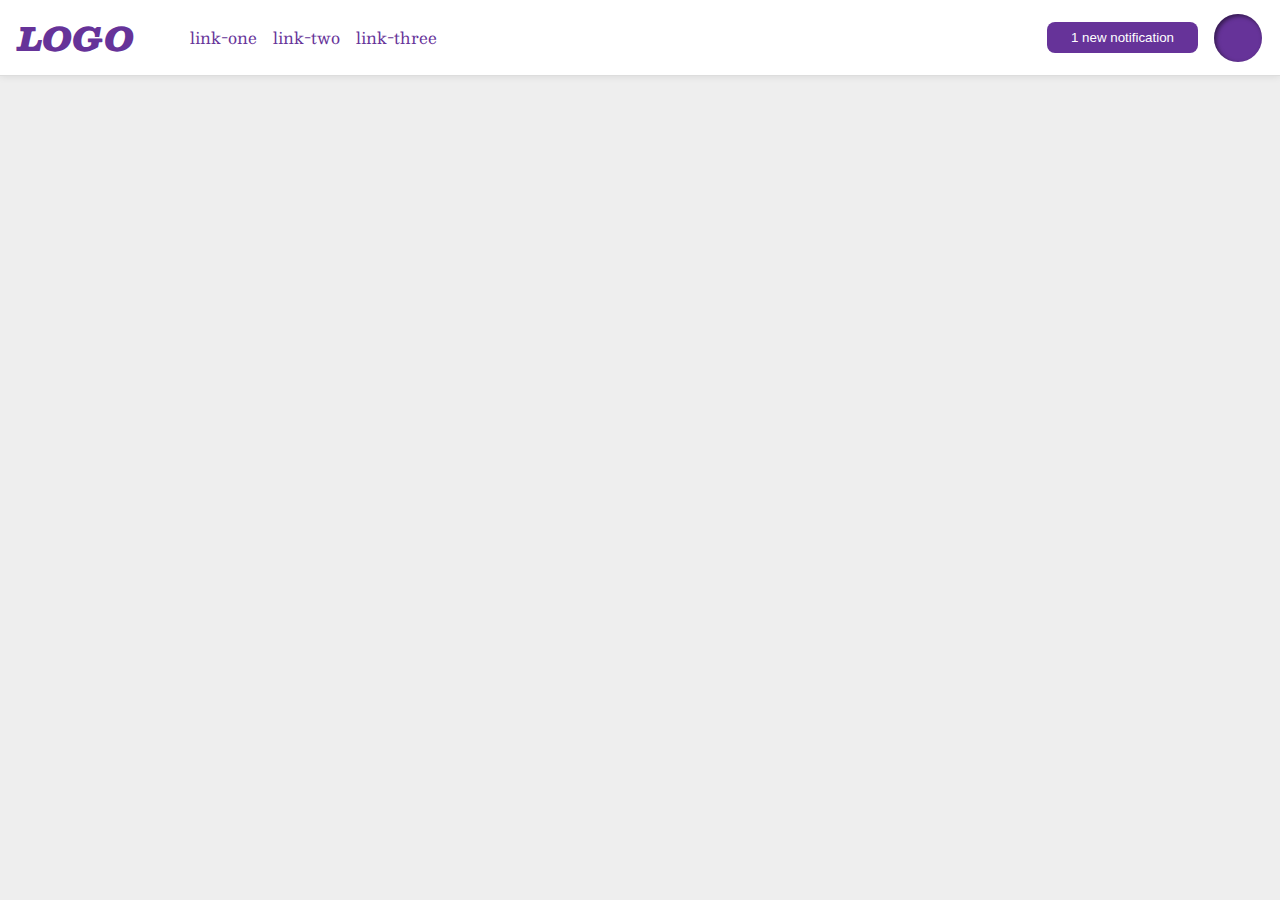
<file: flex/03-flex-header-2/index.html>
<!DOCTYPE html>
<html lang="en">

<head>
  <meta charset="UTF-8">
  <meta http-equiv="X-UA-Compatible" content="IE=edge">
  <meta name="viewport" content="width=device-width, initial-scale=1.0">
  <title>Flex Header 2</title>
  <link rel="stylesheet" href="style.css">
</head>

<body>
  <div class="header">
    <div id="left">
      <div class="logo">
        LOGO
      </div>
      <ul class="links">
        <li><a href="google.com">link-one</a></li>
        <li><a href="google.com">link-two</a></li>
        <li><a href="google.com">link-three</a></li>
      </ul>
    </div>
    <div id="right">
      <button class="notifications">
        1 new notification
      </button>
      <div class="profile-image"></div>
    </div>
  </div>
</body>

</html>
</file>
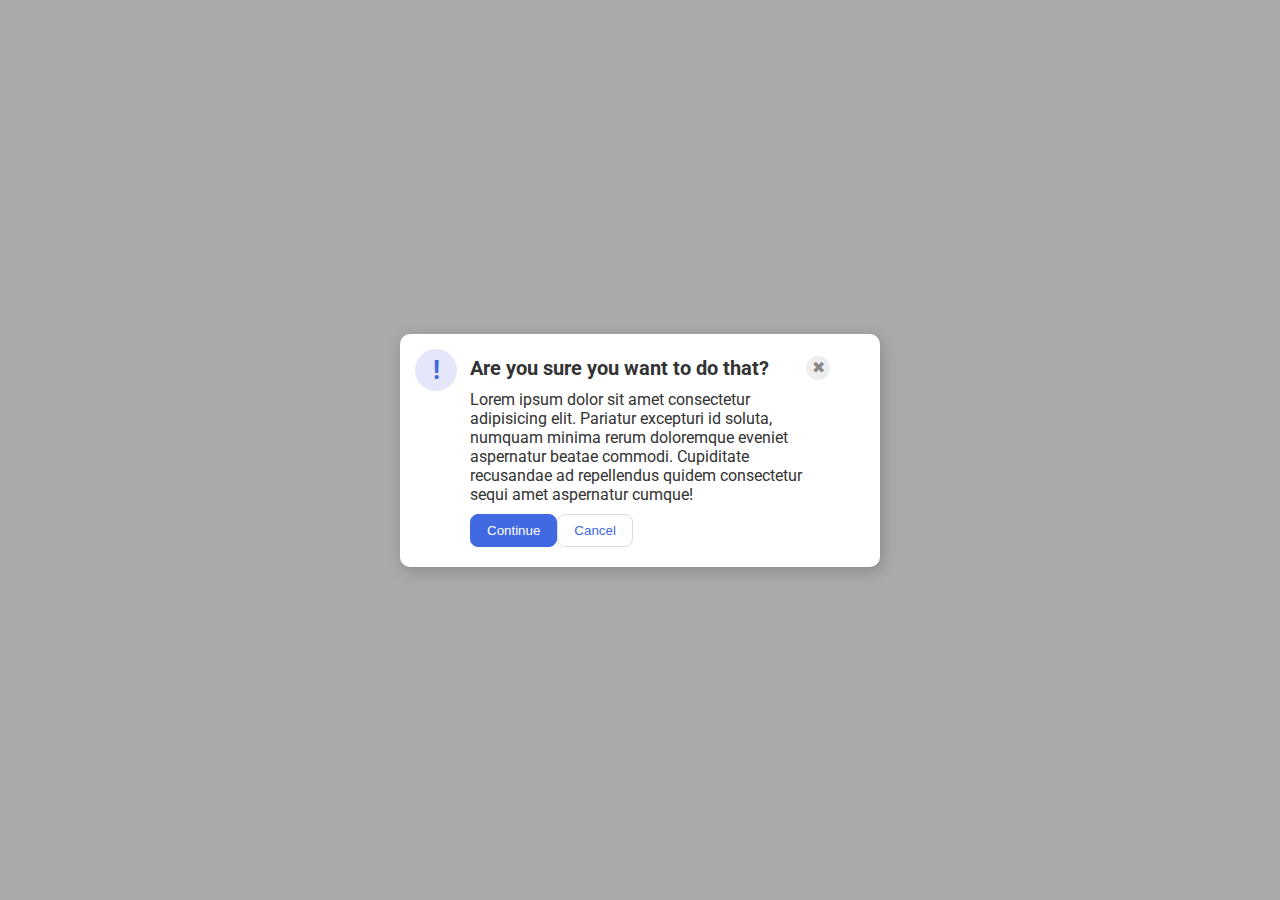
<file: flex/05-flex-modal/index.html>
<!DOCTYPE html>
<html lang="en">

<head>
  <meta charset="UTF-8">
  <meta http-equiv="X-UA-Compatible" content="IE=edge">
  <meta name="viewport" content="width=device-width, initial-scale=1.0">
  <link rel="stylesheet" href="style.css">
  <title>Modal</title>
</head>

<body>
  <div class="modal">
    <div class="icon">!</div>
    <div class="boop">
      <div class="header">Are you sure you want to do that?</div>
      <div class="close-button">✖</div>
      <div class="text">Lorem ipsum dolor sit amet consectetur adipisicing elit. Pariatur excepturi id soluta, numquam
        minima rerum doloremque eveniet aspernatur beatae commodi. Cupiditate recusandae ad repellendus quidem
        consectetur
        sequi amet aspernatur cumque!</div>
      <button class="continue">Continue</button>
      <button class="cancel">Cancel</button>
    </div>
  </div>
</body>

</html>
</file>
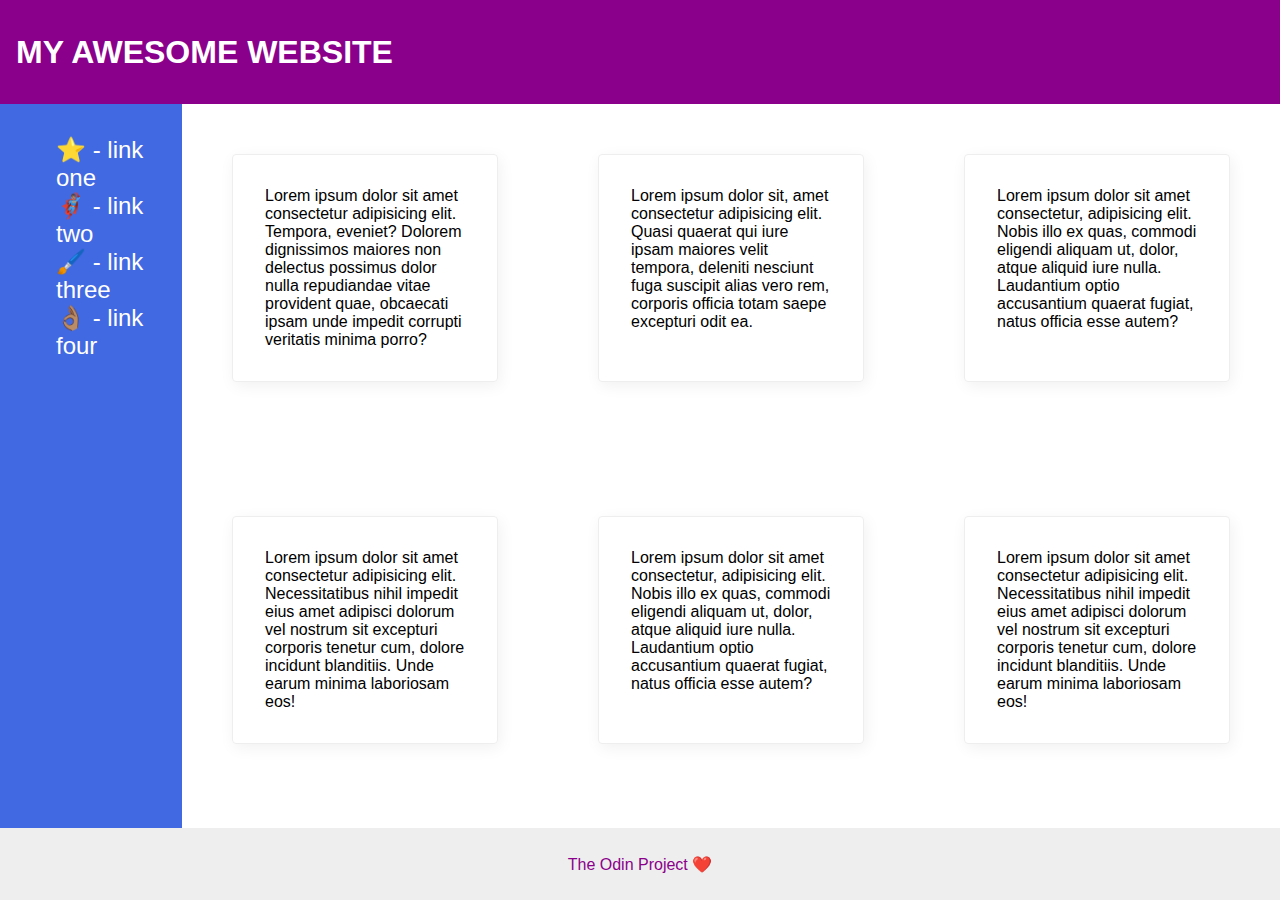
<file: flex/07-flex-layout-2/index.html>
<!DOCTYPE html>
<html lang="en">

<head>
  <meta charset="UTF-8">
  <meta http-equiv="X-UA-Compatible" content="IE=edge">
  <meta name="viewport" content="width=device-width, initial-scale=1.0">
  <title>The Holy Grail</title>
  <link rel="stylesheet" href="style.css">
</head>

<body>
  <div class="header">
    MY AWESOME WEBSITE
  </div>

  <div class="mid">
    <div class="sidebar">
      <ul id="bullets">
        <li><a href="#">⭐ - link one</a></li>
        <li><a href="#">🦸🏽‍♂️ - link two</a></li>
        <li><a href="#">🖌️ - link three</a></li>
        <li><a href="#">👌🏽 - link four</a></li>
      </ul>
    </div>
    <div class="cardset">
      <div class="cardhalfone">
        <div class="card">Lorem ipsum dolor sit amet consectetur adipisicing elit. Tempora, eveniet? Dolorem dignissimos
          maiores non delectus possimus dolor nulla repudiandae vitae provident quae, obcaecati ipsam unde impedit
          corrupti
          veritatis minima porro?</div>
        <div class="card">Lorem ipsum dolor sit, amet consectetur adipisicing elit. Quasi quaerat qui iure ipsam maiores
          velit tempora, deleniti nesciunt fuga suscipit alias vero rem, corporis officia totam saepe excepturi odit ea.
        </div>
        <div class="card">Lorem ipsum dolor sit amet consectetur, adipisicing elit. Nobis illo ex quas, commodi eligendi
          aliquam ut, dolor, atque aliquid iure nulla. Laudantium optio accusantium quaerat fugiat, natus officia esse
          autem?</div>
      </div>
      <div class="cardbreak">
        <div class="card">Lorem ipsum dolor sit amet consectetur adipisicing elit. Necessitatibus nihil impedit eius
          amet
          adipisci dolorum vel nostrum sit excepturi corporis tenetur cum, dolore incidunt blanditiis. Unde earum minima
          laboriosam eos!</div>
        <div class="card">Lorem ipsum dolor sit amet consectetur, adipisicing elit. Nobis illo ex quas, commodi eligendi
          aliquam ut, dolor, atque aliquid iure nulla. Laudantium optio accusantium quaerat fugiat, natus officia esse
          autem?</div>
        <div class="card">Lorem ipsum dolor sit amet consectetur adipisicing elit. Necessitatibus nihil impedit eius
          amet
          adipisci dolorum vel nostrum sit excepturi corporis tenetur cum, dolore incidunt blanditiis. Unde earum minima
          laboriosam eos!</div>
      </div>
    </div>
  </div>


  <div class="footer">
    The Odin Project ❤️
  </div>
</body>

</html>
</file>
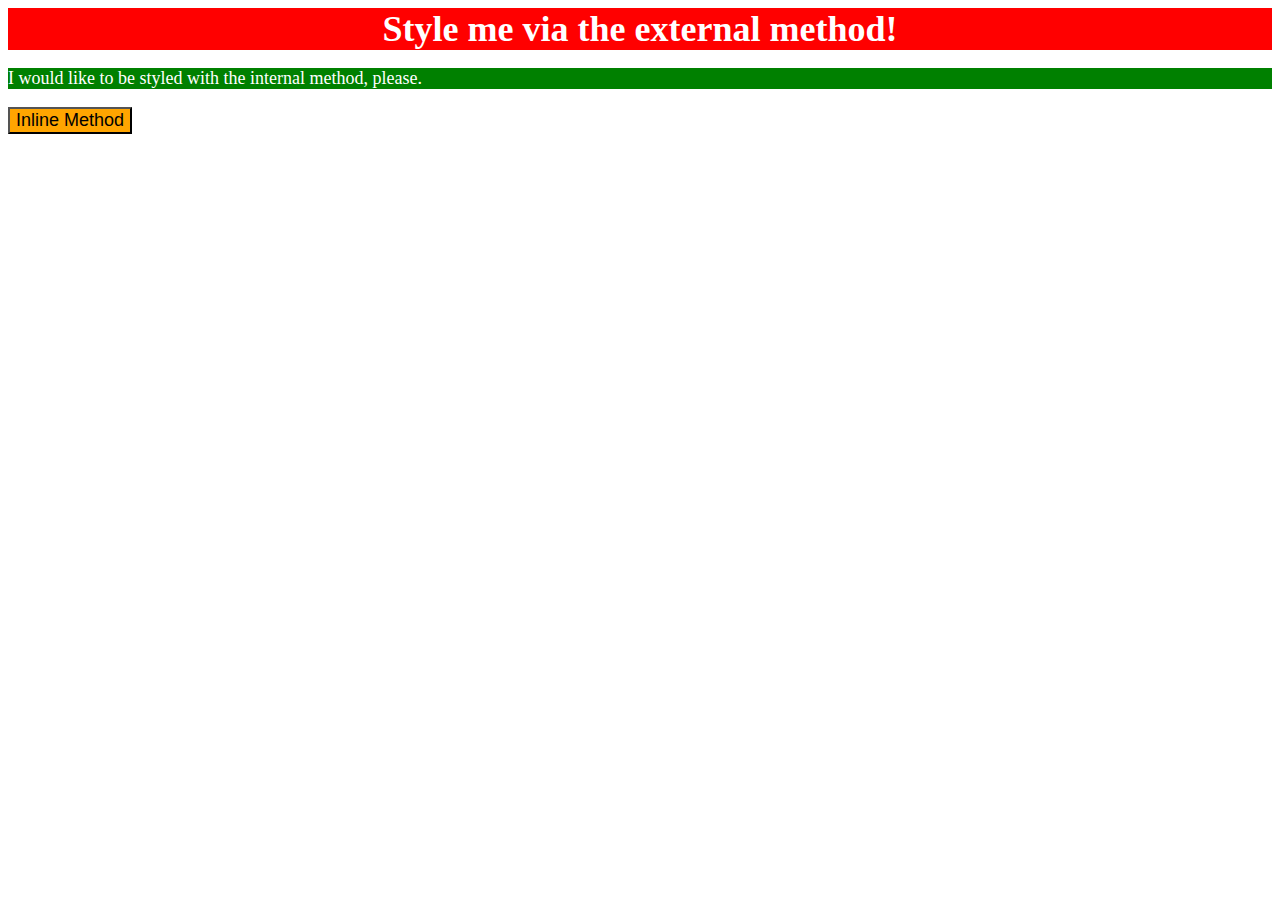
<file: foundations/01-css-methods/index.html>
<!DOCTYPE html>
<html lang="en">

<head>
  <meta charset="UTF-8">
  <meta http-equiv="X-UA-Compatible" content="IE=edge">
  <meta name="viewport" content="width=device-width, initial-scale=1.0">
  <title>Methods for Adding CSS</title>
  <link rel="stylesheet" href="styles.css">
  <style>
    p {
      background-color: green;
      color: white;
      font-size: 18px;
    }
  </style>
</head>

<body>
  <div>Style me via the external method!</div>
  <p>I would like to be styled with the internal method, please.</p>
  <button style="background-color: orange; font-size: 18px;">Inline Method </button>
</body>

</html>
</file>
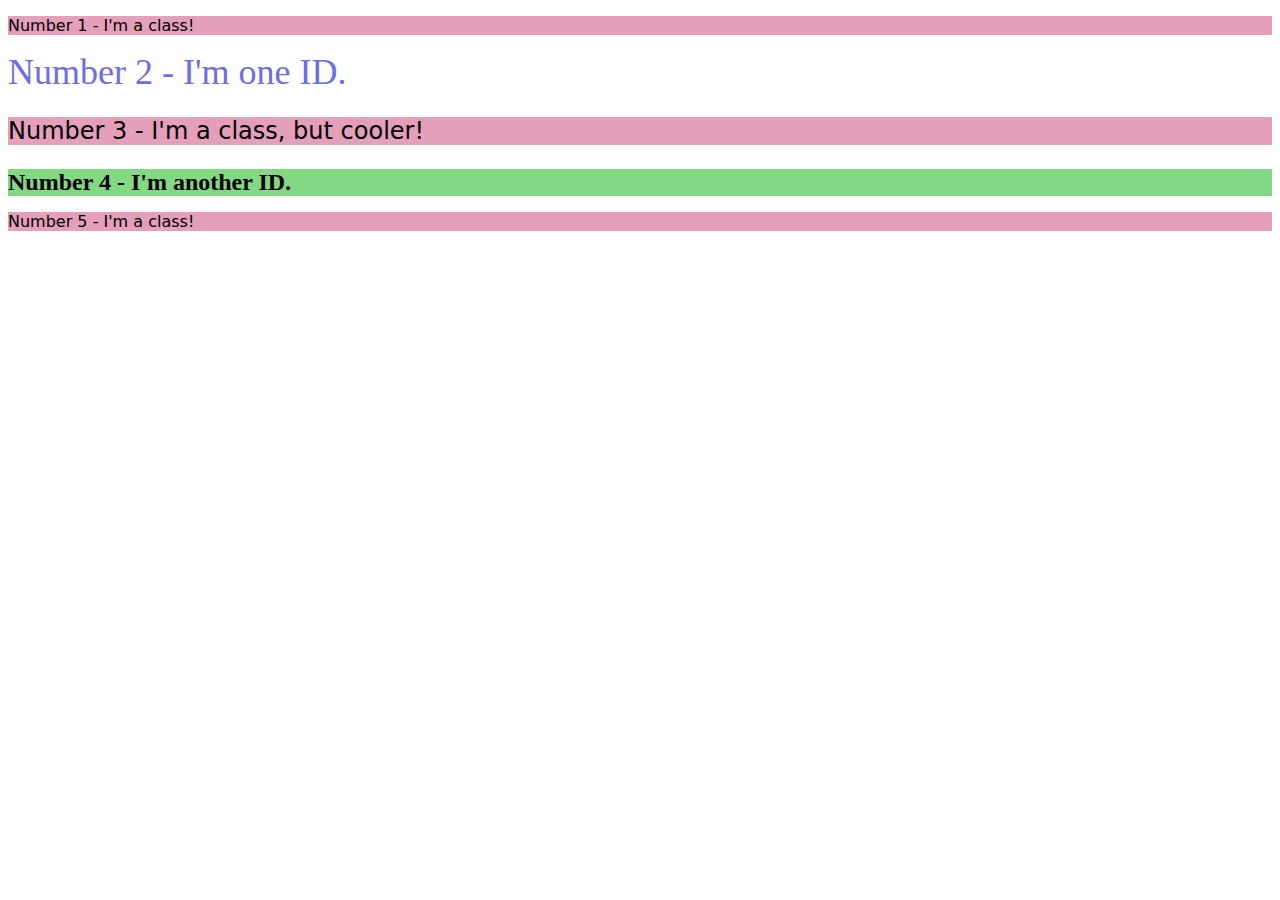
<file: foundations/02-class-id-selectors/index.html>
<!DOCTYPE html>
<html lang="en">

<head>
  <meta charset="UTF-8">
  <meta http-equiv="X-UA-Compatible" content="IE=edge">
  <meta name="viewport" content="width=device-width, initial-scale=1.0">
  <title>Class and ID Selectors</title>
  <link rel="stylesheet" href="style.css">
</head>

<body>
  <p class="odd">Number 1 - I'm a class!</p>
  <div id="two">Number 2 - I'm one ID.</div>
  <p class="odd oddly-cool">Number 3 - I'm a class, but cooler!</p>
  <div id="four">Number 4 - I'm another ID.</div>
  <p class="odd">Number 5 - I'm a class!</p>
</body>

</html>
</file>
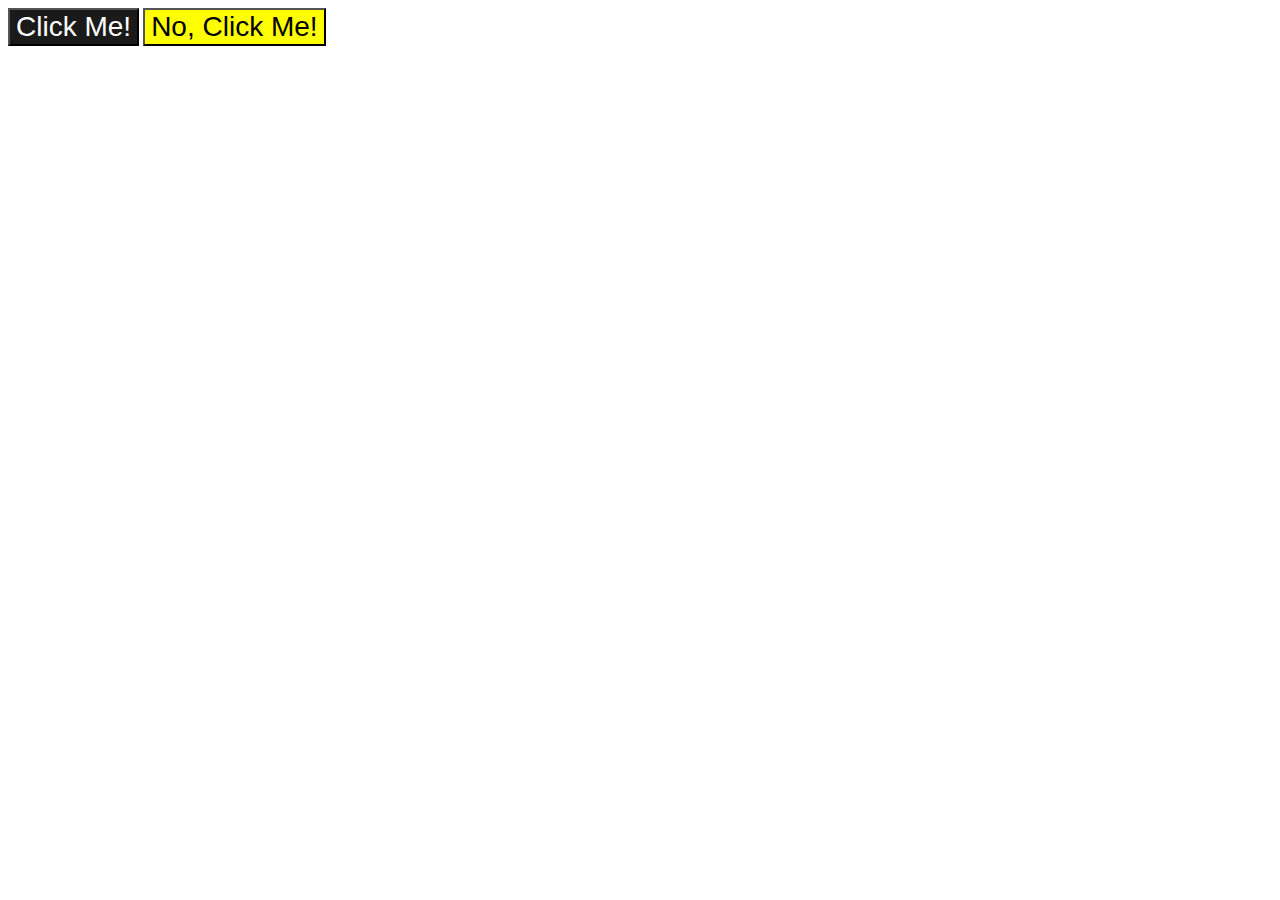
<file: foundations/03-grouping-selectors/index.html>
<!DOCTYPE html>
<html lang="en">

<head>
  <meta charset="UTF-8">
  <meta http-equiv="X-UA-Compatible" content="IE=edge">
  <meta name="viewport" content="width=device-width, initial-scale=1.0">
  <title>Grouping Selectors</title>
  <link rel="stylesheet" href="style.css">
</head>

<body>
  <button class="black">Click Me!</button>
  <button class="yellow">No, Click Me!</button>
</body>

</html>
</file>
<file: flex/03-flex-header-2/style.css>
/* this is some magical font-importing.  
you'll learn about it later. */
@import url('https://fonts.googleapis.com/css2?family=Besley:ital,wght@0,400;1,900&display=swap');

body {
  margin: 0;
  background: #eee;
  font-family: Besley, serif;
}

.header {
  background: white;
  border-bottom: 1px solid #ddd;
  box-shadow: 0 0 8px rgba(0, 0, 0, .1);
  display: flex;
  align-items: center;
  justify-content: space-between;
  padding: 8px;
}

#left {
  display: flex;
  flex-direction: row;
}

#right {
  display: flex;
  justify-content: space-between;
  margin-left: auto;
  margin-right: 10px;
  gap: 10px;
  align-content: center;
  align-items: center;
}

.profile-image {
  background: rebeccapurple;
  box-shadow: inset 2px 2px 4px rgba(0, 0, 0, .5);
  border-radius: 50%;
  width: 48px;
  height: 48px;
}

.logo {
  color: rebeccapurple;
  font-size: 32px;
  font-weight: 900;
  font-style: italic;
  display: flex;
  margin-left: 10px;
}

button {
  border: none;
  border-radius: 8px;
  background: rebeccapurple;
  color: white;
  padding: 8px 24px;
}

a {
  /* this removes the line under our links */
  text-decoration: none;
  color: rebeccapurple;
}

ul {
  list-style-type: none;
  display: flex;
  gap: 16px;
  align-items: center;
}

#left,
#right {
  display: flex;
  align-items: center;
  gap: 16px;
}
</file>
<file: flex/05-flex-modal/style.css>
@import url('https://fonts.googleapis.com/css2?family=Roboto:wght@400;700&display=swap');

html,
body {
  height: 100%;
}

body {
  font-family: Roboto, sans-serif;
  margin: 0;
  background: #aaa;
  color: #333;
  /* I'll give you this one for free lol */
  display: flex;
  align-items: center;
  justify-content: center;
}

.modal {
  background: white;
  width: 480px;
  border-radius: 10px;
  box-shadow: 2px 4px 16px rgba(0, 0, 0, .2);
}

.icon {
  color: royalblue;
  font-size: 26px;
  font-weight: 700;
  background: lavender;
  width: 42px;
  height: 42px;
  border-radius: 50%;
  display: flex;
  align-items: center;
  justify-content: center;
}

.close-button {
  background: #eee;
  border-radius: 50%;
  color: #888;
  font-weight: 400;
  font-size: 16px;
  height: 24px;
  width: 24px;
  display: flex;
  align-items: center;
  justify-content: center;
}

button {
  padding: 8px 16px;
  border-radius: 8px;
}

button.continue {
  background: royalblue;
  border: 1px solid royalblue;
  color: white;
}

button.cancel {
  background: white;
  border: 1px solid #ddd;
  color: royalblue;
}

.boop {
  display: flex;
  flex-wrap: wrap;
  justify-content: flex-start;
  margin-left: 70px;
  row-gap: 10px;
  margin-right: 50px;
  margin-top: -50px;
  align-items: center;
  align-content: center;
}

.header {
  display: flex;
  font-weight: bold;
  font-size: 20px;
  align-items: center;
  align-content: center;
}

.continue,
.cancel {
  margin-bottom: 20px;
}

.close-button {
  margin-left: auto;
}

.icon {
  flex: 1 0 auto;
  margin: 15px;
}
</file>
<file: flex/07-flex-layout-2/style.css>
body {
  font-family: -apple-system, BlinkMacSystemFont, 'Segoe UI', Roboto, Oxygen, Ubuntu, Cantarell, 'Open Sans', 'Helvetica Neue', sans-serif;
  margin: 0;
  min-height: 100vh;
  display: flex;
  flex-direction: column;
  justify-content: space-between;
}

.mid {
  display: flex;
  flex: 2;
}

.header {
  height: 72px;
  background: darkmagenta;
  color: white;
  display: flex;
  font-weight: bold;
  font-size: 32px;
  justify-content: flex-start;
  align-items: center;
  padding: 16px;
  flex: 0 1 auto;
}

.footer {
  height: 72px;
  background: #eee;
  color: darkmagenta;
  display: flex;
  flex: 0 1 auto;
  justify-content: center;
  align-items: center;

}

.sidebar {
  width: 300px;
  background: royalblue;
  display: flex;
  padding: 16px
}

a:link,
a:visited {
  color: white;
  text-decoration: none;
  font-size: 24px;
}

#bullets {
  list-style-type: none;
}

.card {
  border: 1px solid #eee;
  box-shadow: 2px 4px 16px rgba(0, 0, 0, .06);
  border-radius: 4px;
  margin: 50px;
  max-width: 200px;
  padding: 32px;
}

.cardset {
  display: flex;
  flex-wrap: wrap;
  align-items: flex-start;
  flex: 0 1 auto;
}

.cardhalfone {
  display: flex;
}

.cardbreak {
  display: flex;
}



/*
.card {
  border: 1px solid #eee;
  box-shadow: 2px 4px 16px rgba(0, 0, 0, .06);
  border-radius: 4px;
  display: flex;
  width: 300px;
  height: 250px;
  padding: 32px;
  flex-wrap: wrap;
}

.cardset {
  display: flex;
  flex-wrap: wrap;
  box-sizing: border-box;
}

.cardbreak {
  display: flex;
  margin: auto;
}

.cardhalfone {
  display: flex;
  margin: auto;
}
</file>
<file: foundations/01-css-methods/styles.css>
/* styles.css */

div {
    text-align: center;
    font-weight: 700;
    font-size: 36px;
    color: white;
    background-color: red;
}
</file>
<file: foundations/02-class-id-selectors/style.css>
.odd {
    background-color: rgb(228, 159, 186);
    font-family: verdana, "DejaVu Sans", sans-serif;
}

.oddly-cool {
    font-size: 24px;
}

#two {
    color: rgb(109, 109, 231);
    font-size: 36px;
}

#four {
    background-color: rgb(131, 216, 131);
    font-size: 24px;
    font-weight: bold;
    color: rgb(0, 0, 0)
}
</file>
<file: foundations/03-grouping-selectors/style.css>
button {
    font-size: 28px;
    font-family: 'Helvetica', 'Times New Roman', 'sans-serif';
}

.black {
    background-color: rgb(27, 26, 26);
    color: rgb(255, 255, 255);
}

.yellow {
    background-color: yellow;
}
</file>
